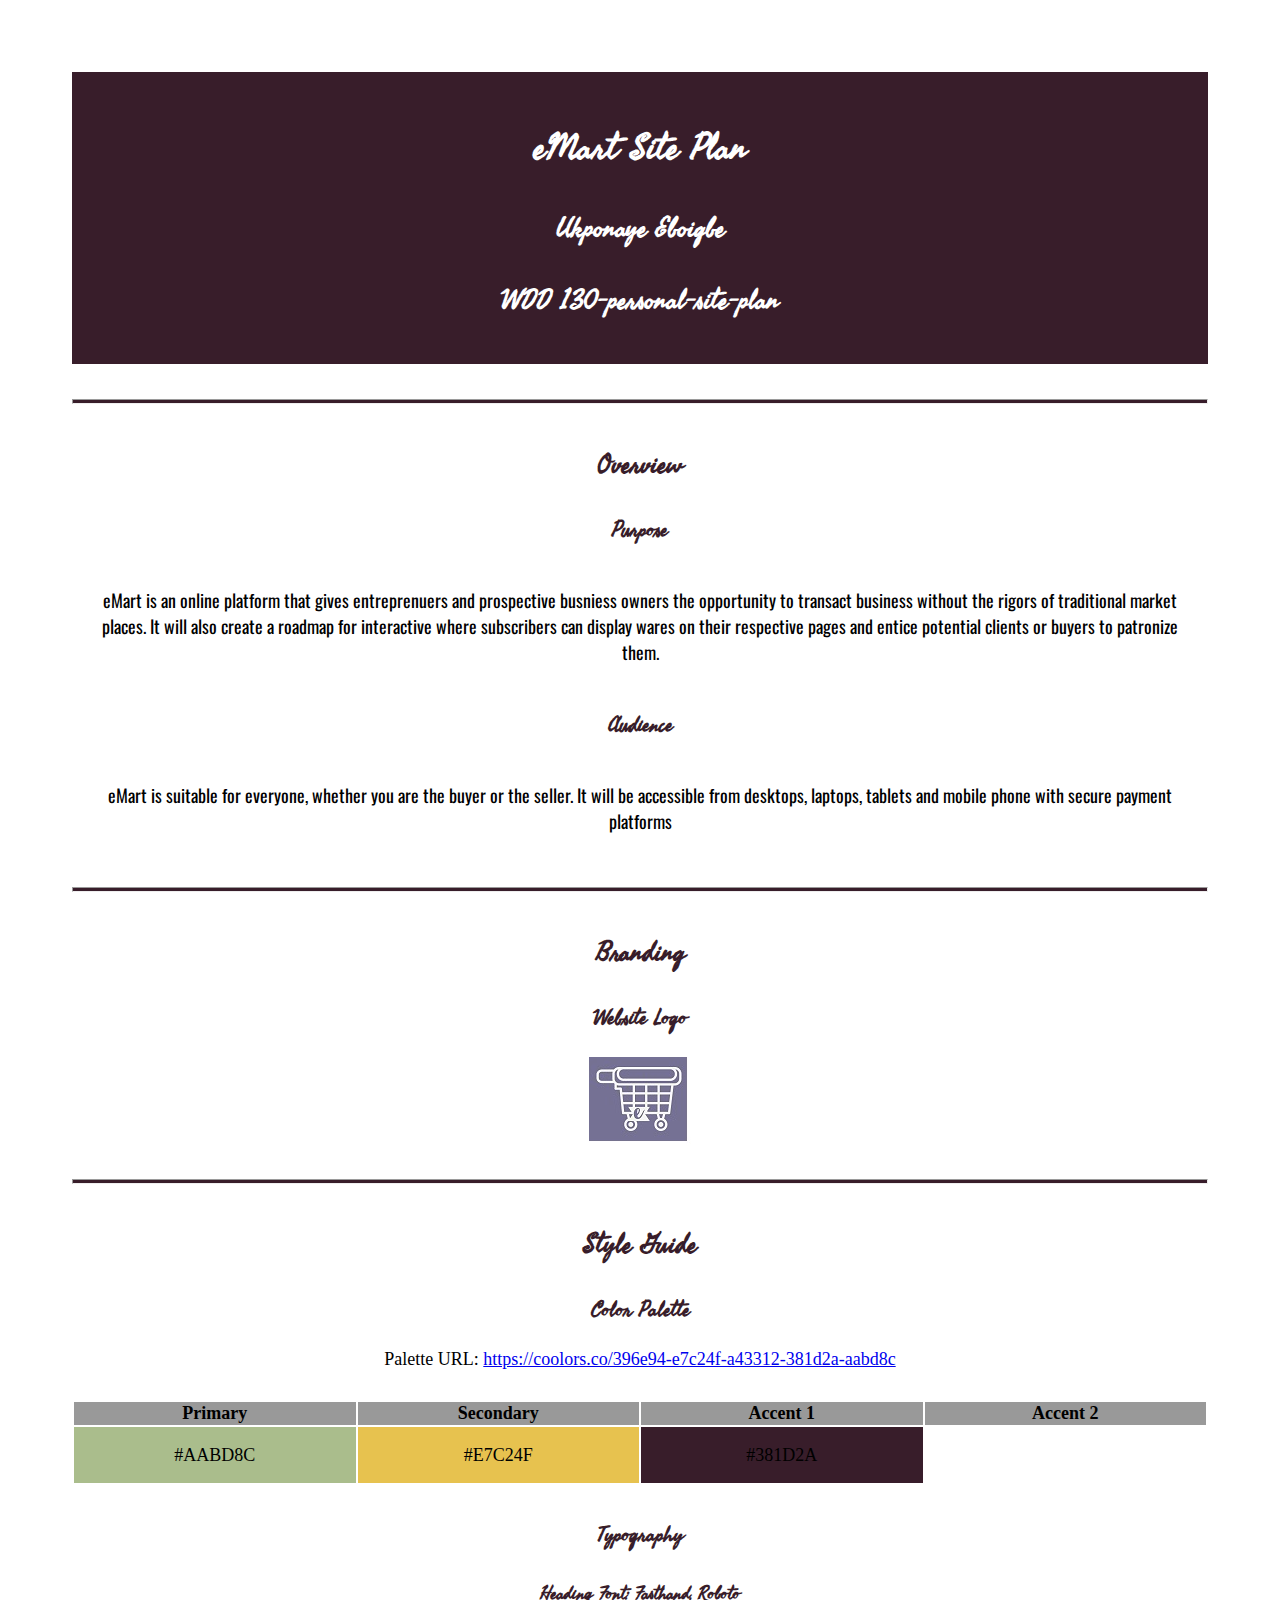
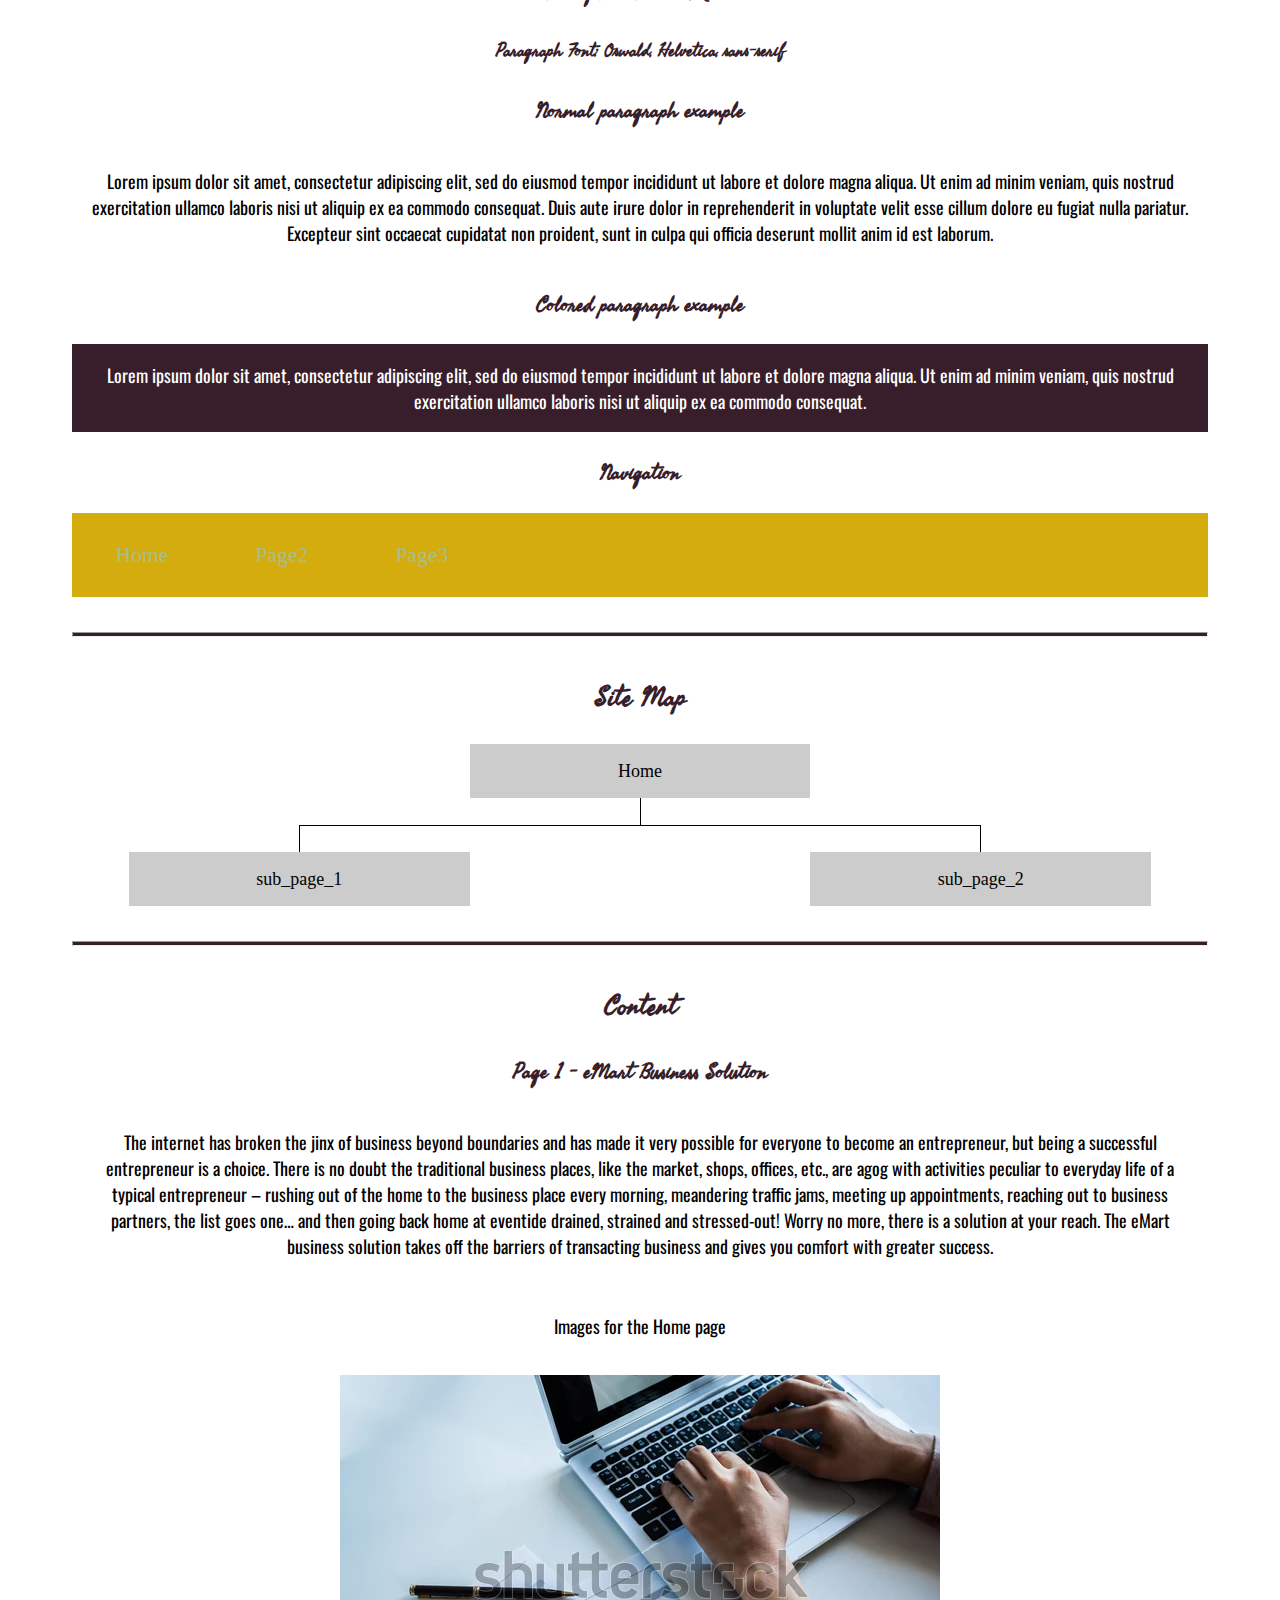
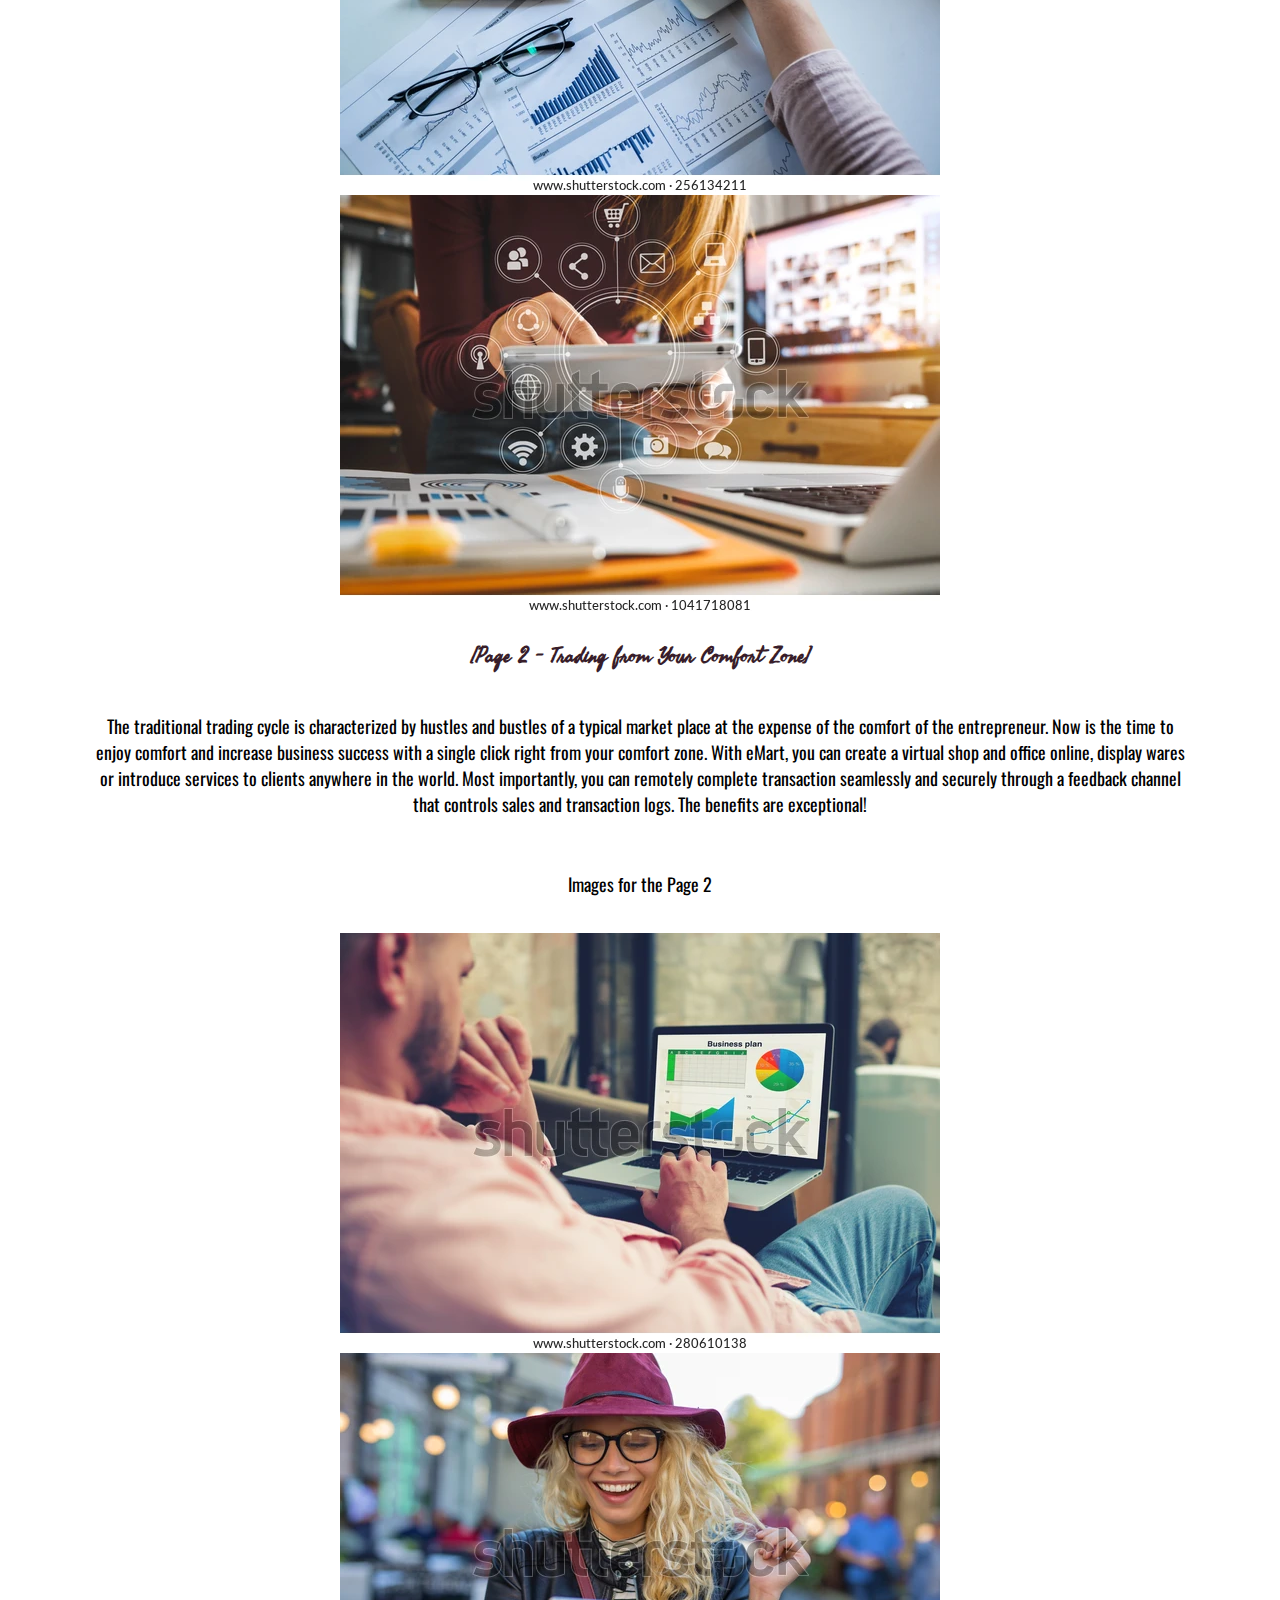
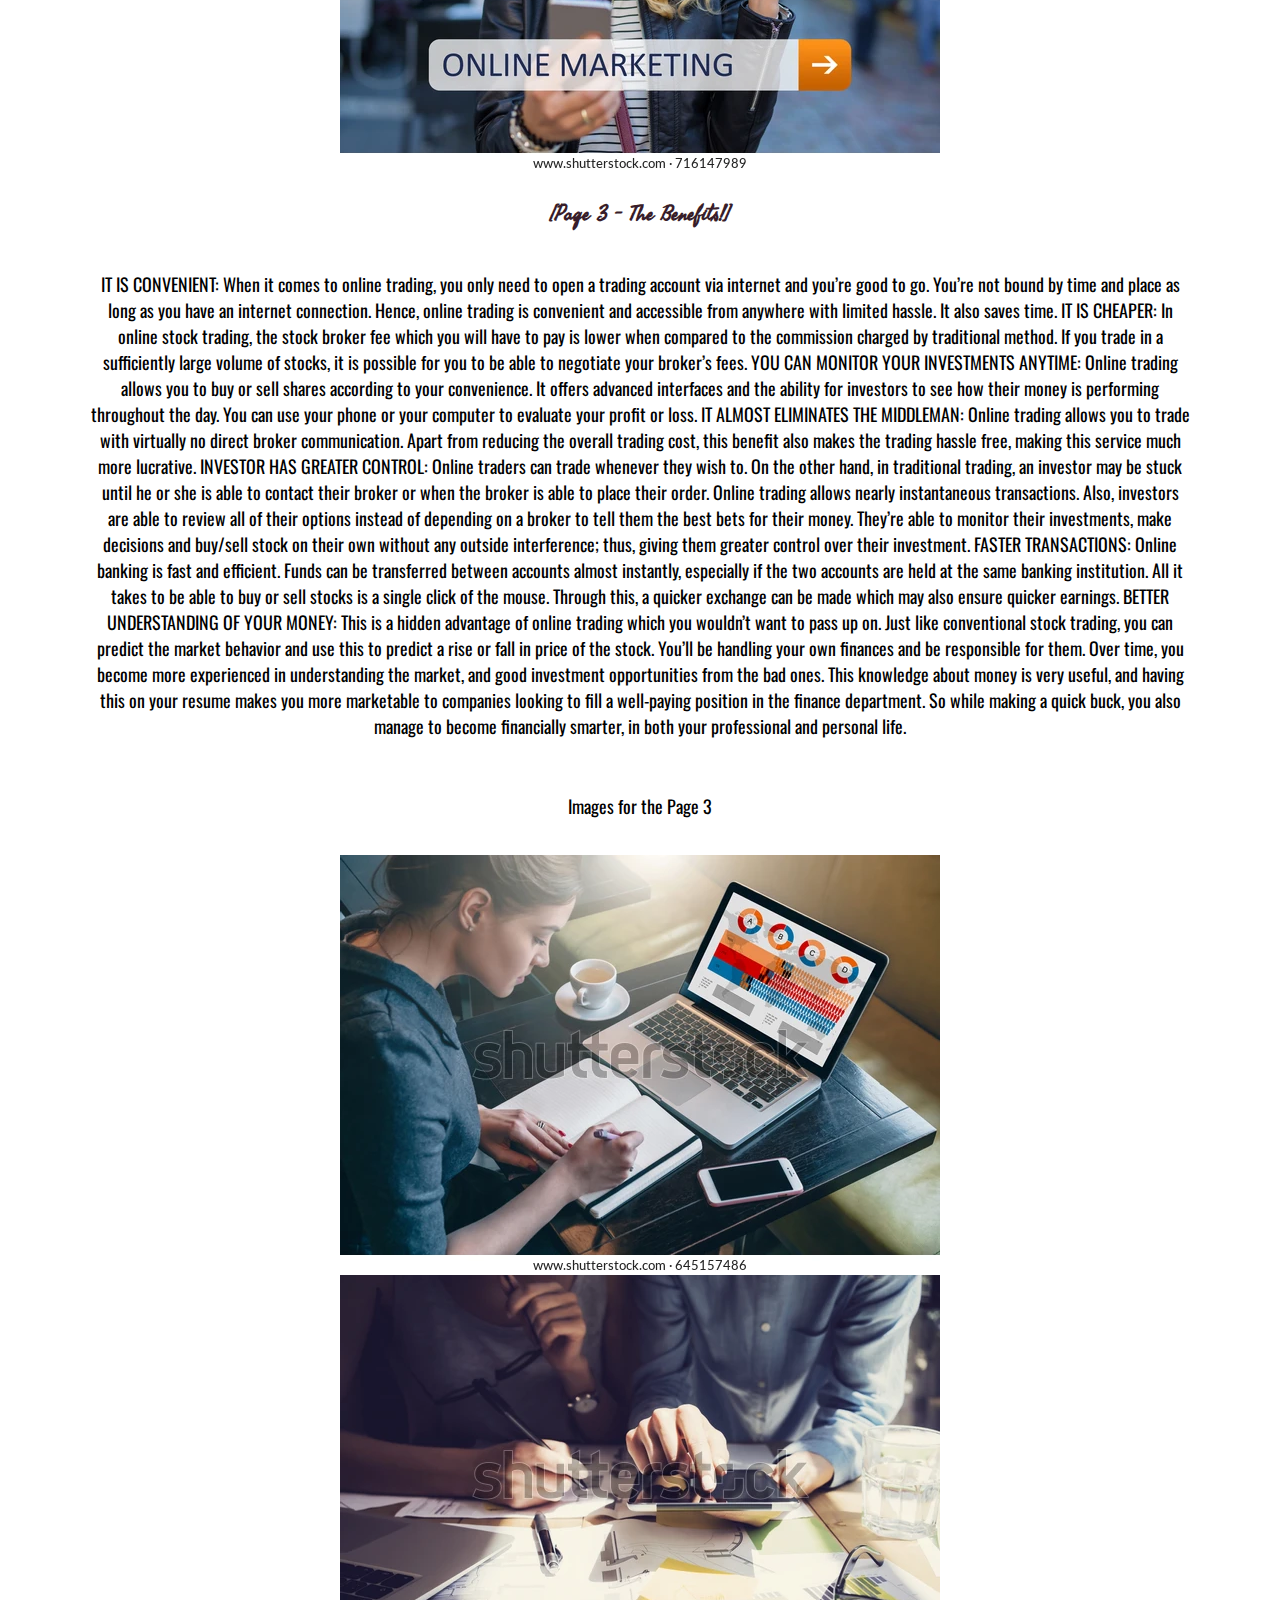
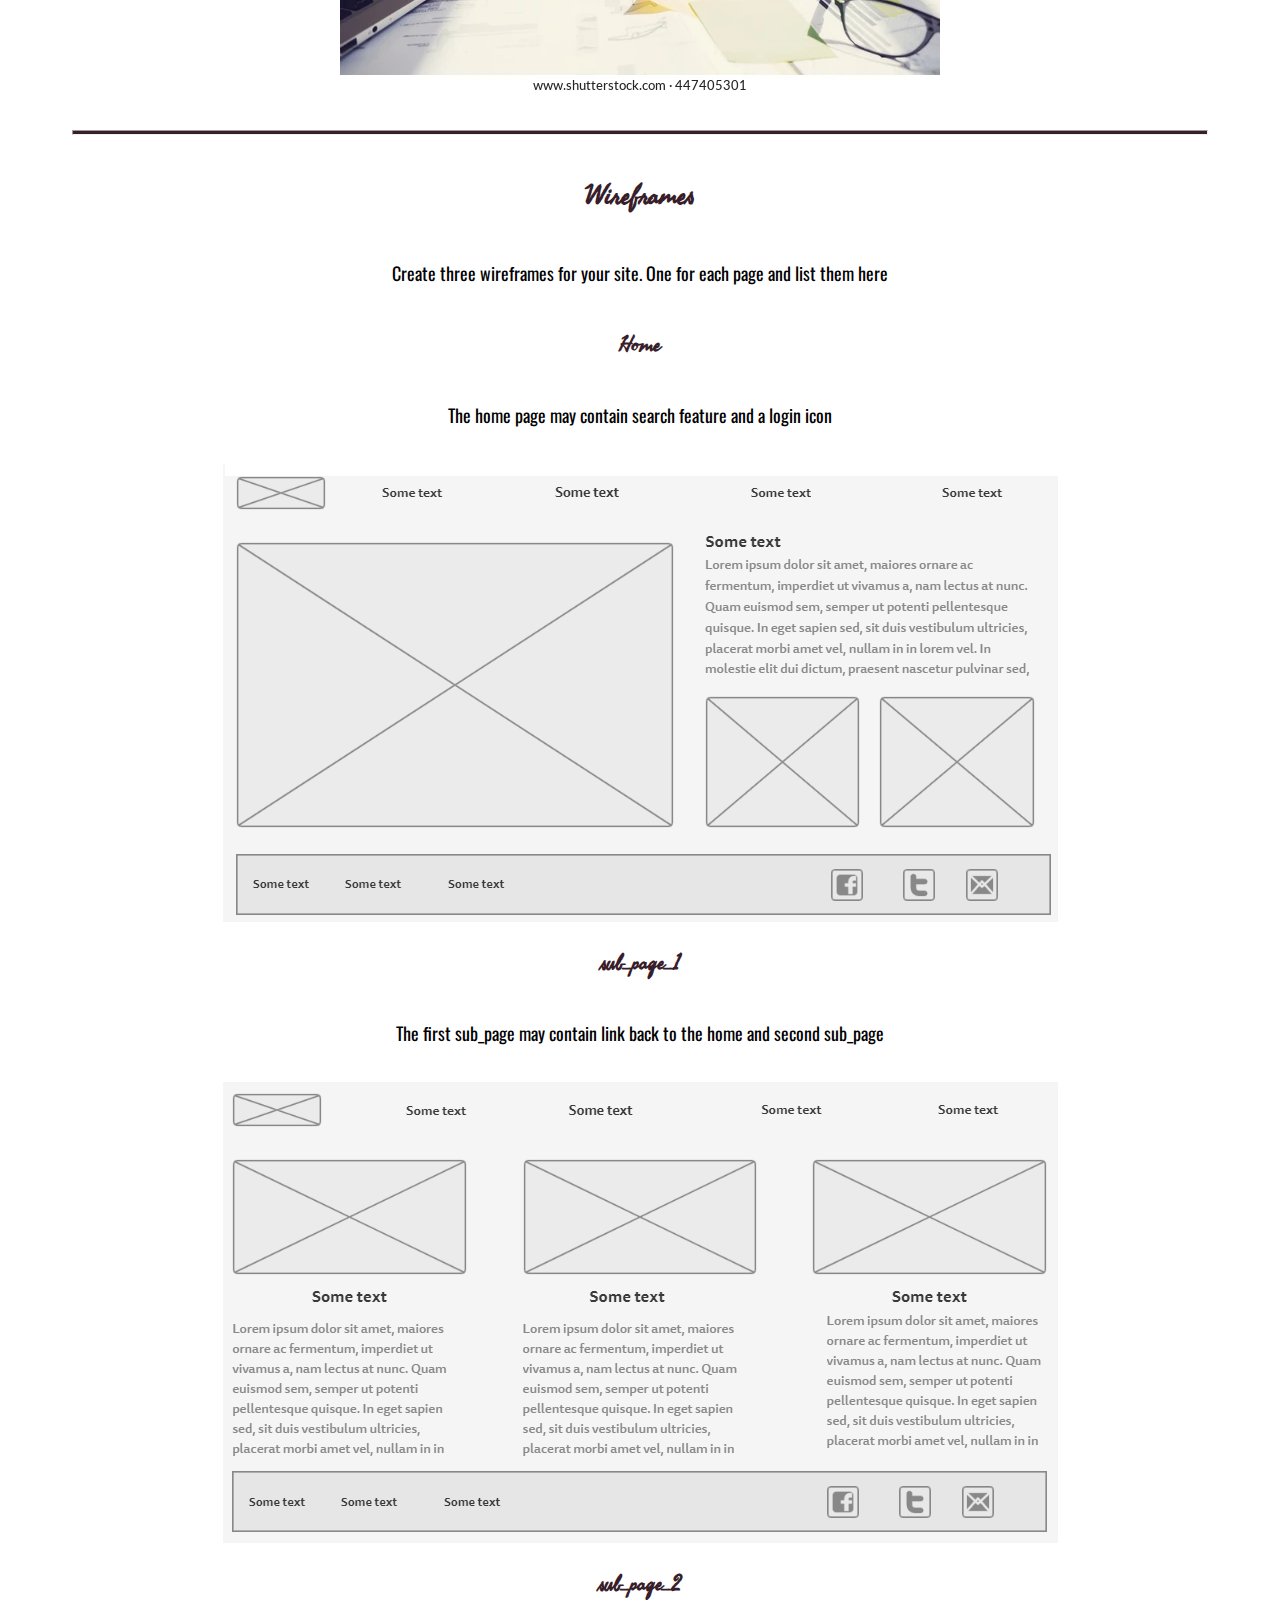
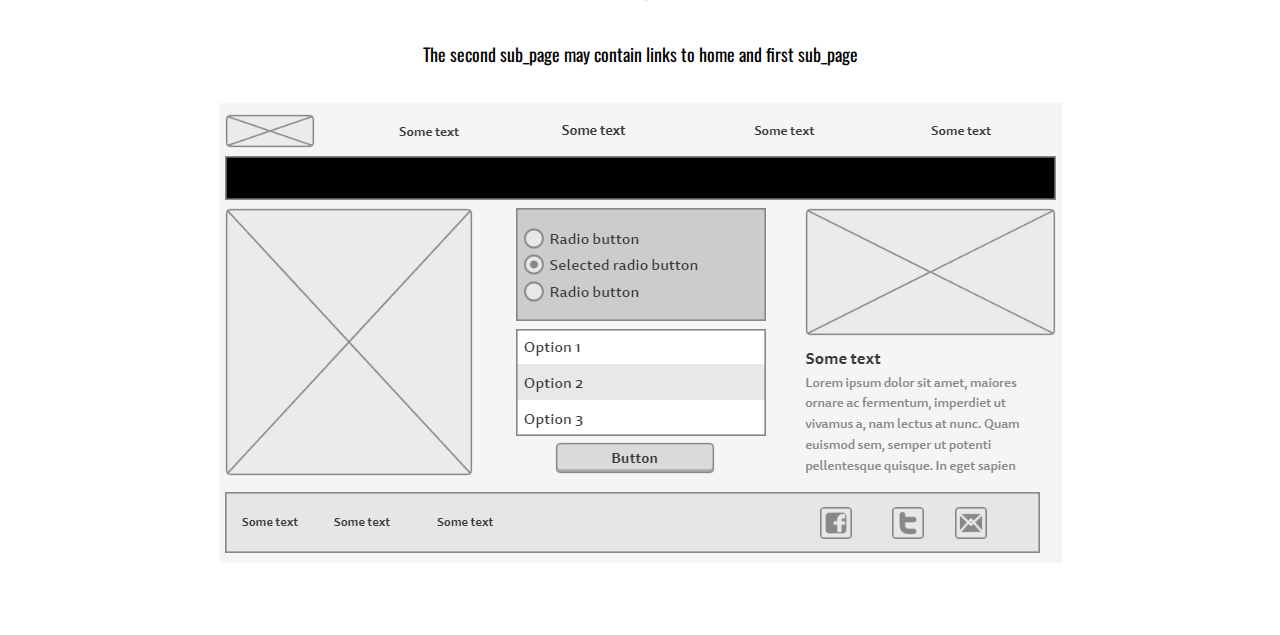
<file: espee/site-plan.html>
<!DOCTYPE html>
<html lang="en-us">
    
  <head>
    <meta charset="utf-8">
    <title>Site Plan</title>
    <link type="text/css" rel="stylesheet" href="style/site-plan.css">
  </head>

  <body>
    <header>
      <h1>eMart Site Plan</h1>
      <h2>Ukponaye Eboigbe</h2>
      <h2>WDD 130-personal-site-plan</h2>
      <!-- In the header above, add the name or your site, your name and class number. For example if you are in section 3 you would put WDD 130.03 -->
    </header>
    <main>

      <!-- ------------------------Steps 2-3------------------------------ -->
      <hr>
      <h2>Overview</h2>
      <h3>Purpose</h3>
      <p>eMart is an online platform that gives entreprenuers and prospective busniess owners the opportunity to transact business without the rigors of traditional market places. It will also create a roadmap for interactive where subscribers can display wares on their respective pages and entice potential clients or buyers to patronize them.</p>  <!-- change this -->


      <h3>Audience</h3>
      <p>eMart is suitable for everyone, whether you are the buyer or the seller. It will be accessible  from desktops, laptops, tablets and mobile phone with secure payment platforms</p>  <!-- change this -->

      <hr>
      <h2>Branding</h2>
      <h3>Website Logo</h3>
      <!-- Replace this with some sort of logo for your site.  A logo can be as simple as the name of your site in a nice font :) -->
      <img src="images/emart-logo.jpg" alt="Logo image">
      <hr>
      <h2>
        Style Guide
      </h2>

      <!-- ------------------------Steps 4-8------------------------------ -->

      <h3>
        Color Palette
      </h3>
      <!--  The colors you choose for a website are one of the most important decisions you will make. Follow the instructions on the activity in iLearn then return and replace the color codes below with the hex color codes (the 6 digit numbers that show at the bottom of each color) for the colors you have chosen below.  You should have at least 2 colors but do not have to fill in all 4 if you do not need them.  -->

      <!-- Copy and paste the URL to your finished palette below Make sure to paste it into both spots -->
      Palette URL: <a href="https://coolors.co/396e94-e7c24f-a43312-381d2a-aabd8c" target="_blank">https://coolors.co/396e94-e7c24f-a43312-381d2a-aabd8c</a>


      <table class="colors">
        <tr><th>Primary</th><th>Secondary</th><th>Accent 1</th><th>Accent 2</th></tr>
        <!-- Replace the numbers in the boxes below with your hex color codes. Then switch to the site-plan.css file and change your colors there as well. -->
        <tr><td class="primary">#AABD8C</td><td class="secondary">#E7C24F</td><td class="accent1">#381D2A</td><td class="accent2"></td></tr>
      </table>

      <!-- ------------------------Step 9------------------------------ -->

      <h3>
        Typography
      </h3>
      <!-- Choose a font for your paragraphs (body copy) and headlines. What font(s) have you chosen? Why did you choose what you did?  Make sure to review the list of web safe fonts at W3Schools.org as a starting point.  Think also about which of your colors above you might use for background and font colors. -->

      <h4>
        Heading Font: Fasthand, Roboto  <!-- change this -->
      </h4>
      <h4>
        Paragraph Font: Oswald, Helvetica, sans-serif  <!-- change this -->
      </h4>
      <h3>
        Normal paragraph example
      </h3>
      <p>
        Lorem ipsum dolor sit amet, consectetur adipiscing elit, sed do eiusmod tempor incididunt ut labore et dolore magna aliqua. Ut enim ad minim veniam, quis nostrud exercitation ullamco laboris nisi ut aliquip ex ea commodo consequat. Duis aute irure dolor in reprehenderit in voluptate velit esse cillum dolore eu fugiat nulla pariatur. Excepteur sint occaecat cupidatat non proident, sunt in culpa qui officia deserunt mollit anim id est laborum.
      </p>
      <h3>
        Colored paragraph example
      </h3>
      <p class="colored">
        Lorem ipsum dolor sit amet, consectetur adipiscing elit, sed do eiusmod tempor incididunt ut labore et dolore magna aliqua. Ut enim ad minim veniam, quis nostrud exercitation ullamco laboris nisi ut aliquip ex ea commodo consequat. 
      </p>

      <!-- ------------------------Step 10------------------------------ -->

      <h3>
        Navigation
      </h3>
      <!-- Think about how you want your navigation bar to look. In the site-plan.css file change the colors to your colors to get the look you desire. --> 
      <nav>
        <a href="#">Home</a>
        <a href="#">Page2</a>
        <a href="#">Page3</a>
      </nav>
      <hr>
      <h2>
        Site Map
      </h2>
      <div class="sitemap">
        <div class="sm-home">
          Home
        </div>
        <div class="sm-page2">
          sub_page_1
        </div>
        <div class="sm-page3">
          sub_page_2
        </div>

        <div class="top">
          &nbsp;
        </div>
        <div class="left">
          &nbsp;
        </div>
        <div class="right">
          &nbsp;
        </div>

      </div>

      <!-- --------Content Section -------------- -->
      <hr>
      <h2>
        Content
      </h2>
      <h3>Page 1 - eMart Business Solution</h3>
      <p>
        The internet has broken the jinx of business beyond boundaries and has made it very possible for everyone to become an entrepreneur, but being a successful entrepreneur is a choice. There is no doubt the traditional business places, like the market, shops, offices, etc., are agog with activities peculiar to everyday life of a typical entrepreneur – rushing out of the home to the business place every morning, meandering traffic jams, meeting up appointments, reaching out to business partners, the list goes one… and then going back home at eventide drained, strained and stressed-out! Worry no more, there is a solution at your reach. The eMart business solution takes off the barriers of transacting business and gives you comfort with greater success.
      </p>
      <p>Images for the Home page</p>
        <img src="images/emart_img1.webp" alt="image for homepage">
        <img src="images/emart_img6.webp" alt="image for homepage">

      </ul>
      <h3>[Page 2 - Trading from Your Comfort Zone]</h3>
      <p>
        The traditional trading cycle is characterized by hustles and bustles of a typical market place at the expense of the comfort of the entrepreneur. Now is the time to enjoy comfort and increase business success with a single click right from your comfort zone. With eMart, you can create a virtual shop and  office online, display wares or introduce services to clients anywhere in the world. Most importantly, you can remotely complete transaction seamlessly and securely through a feedback channel that controls sales and transaction logs. The benefits are exceptional! 
      </p>
      <p>Images for the Page 2</p>
        <img src="images/emart_img3.webp" alt="image for page">
        <img src="images/emart_img4.webp" alt="image for page">

      </ul>
      <h3>[Page 3 - The Benefits!]</h3>
      <p>
        IT IS CONVENIENT: When it comes to online trading, you only need to open a trading account via internet and you’re good to go. You’re not bound by time and place as long as you have an internet connection. Hence, online trading is convenient and accessible from anywhere with limited hassle. It also saves time.
IT IS CHEAPER: In online stock trading, the stock broker fee which you will have to pay is lower when compared to the commission charged by traditional method. If you trade in a sufficiently large volume of stocks, it is possible for you to be able to negotiate your broker’s fees.
YOU CAN MONITOR YOUR INVESTMENTS ANYTIME: Online trading allows you to buy or sell shares according to your convenience. It offers advanced interfaces and the ability for investors to see how their money is performing throughout the day. You can use your phone or your computer to evaluate your profit or loss.
IT ALMOST ELIMINATES THE MIDDLEMAN: Online trading allows you to trade with virtually no direct broker communication. Apart from reducing the overall trading cost, this benefit also makes the trading hassle free, making this service much more lucrative.
INVESTOR HAS GREATER CONTROL: Online traders can trade whenever they wish to. On the other hand, in traditional trading, an investor may be stuck until he or she is able to contact their broker or when the broker is able to place their order. Online trading allows nearly instantaneous transactions. Also, investors are able to review all of their options instead of depending on a broker to tell them the best bets for their money. They’re able to monitor their investments, make decisions and buy/sell stock on their own without any outside interference; thus, giving them greater control over their investment.
FASTER TRANSACTIONS: Online banking is fast and efficient. Funds can be transferred between accounts almost instantly, especially if the two accounts are held at the same banking institution. All it takes to be able to buy or sell stocks is a single click of the mouse. Through this, a quicker exchange can be made which may also ensure quicker earnings.
BETTER UNDERSTANDING OF YOUR MONEY: This is a hidden advantage of online trading which you wouldn’t want to pass up on. Just like conventional stock trading, you can predict the market behavior and use this to predict a rise or fall in price of the stock. You’ll be handling your own finances and be responsible for them. Over time, you become more experienced in understanding the market, and good investment opportunities from the bad ones. This knowledge about money is very useful, and having this on your resume makes you more marketable to companies looking to fill a well-paying position in the finance department. So while making a quick buck, you also manage to become financially smarter, in both your professional and personal life.

      </p>
      <p>Images for the Page 3</p>
        <img src="images/emart_img2.webp" alt="image for page3">
        <img src="images/emart_img5.webp" alt="image for page3">

      </ul>
      <hr>
      <h2>
        Wireframes
      </h2>
      <p>
        Create three wireframes for your site. One for each page and list them here</p>

      <h3>Home</h3>
      <p>         
        The home page may contain search feature and a login icon
      </p>
      <img src="images/home-page.png" alt="home page wireframe">
      
      <h3>sub_page_1</h3>
      <p>         
        The first sub_page may contain link back to the home and second sub_page
      </p>
      <img src="images/sub-page-1.png" alt="page 2 wireframe">

      <h3>sub_page_2</h3>
      <p>         
        The second sub_page may contain links to home and first sub_page
      </p>
      <img src="images/sub-page-2.png" alt="page 3 wireframe">
    </main>
  </body>

</html>
</file>
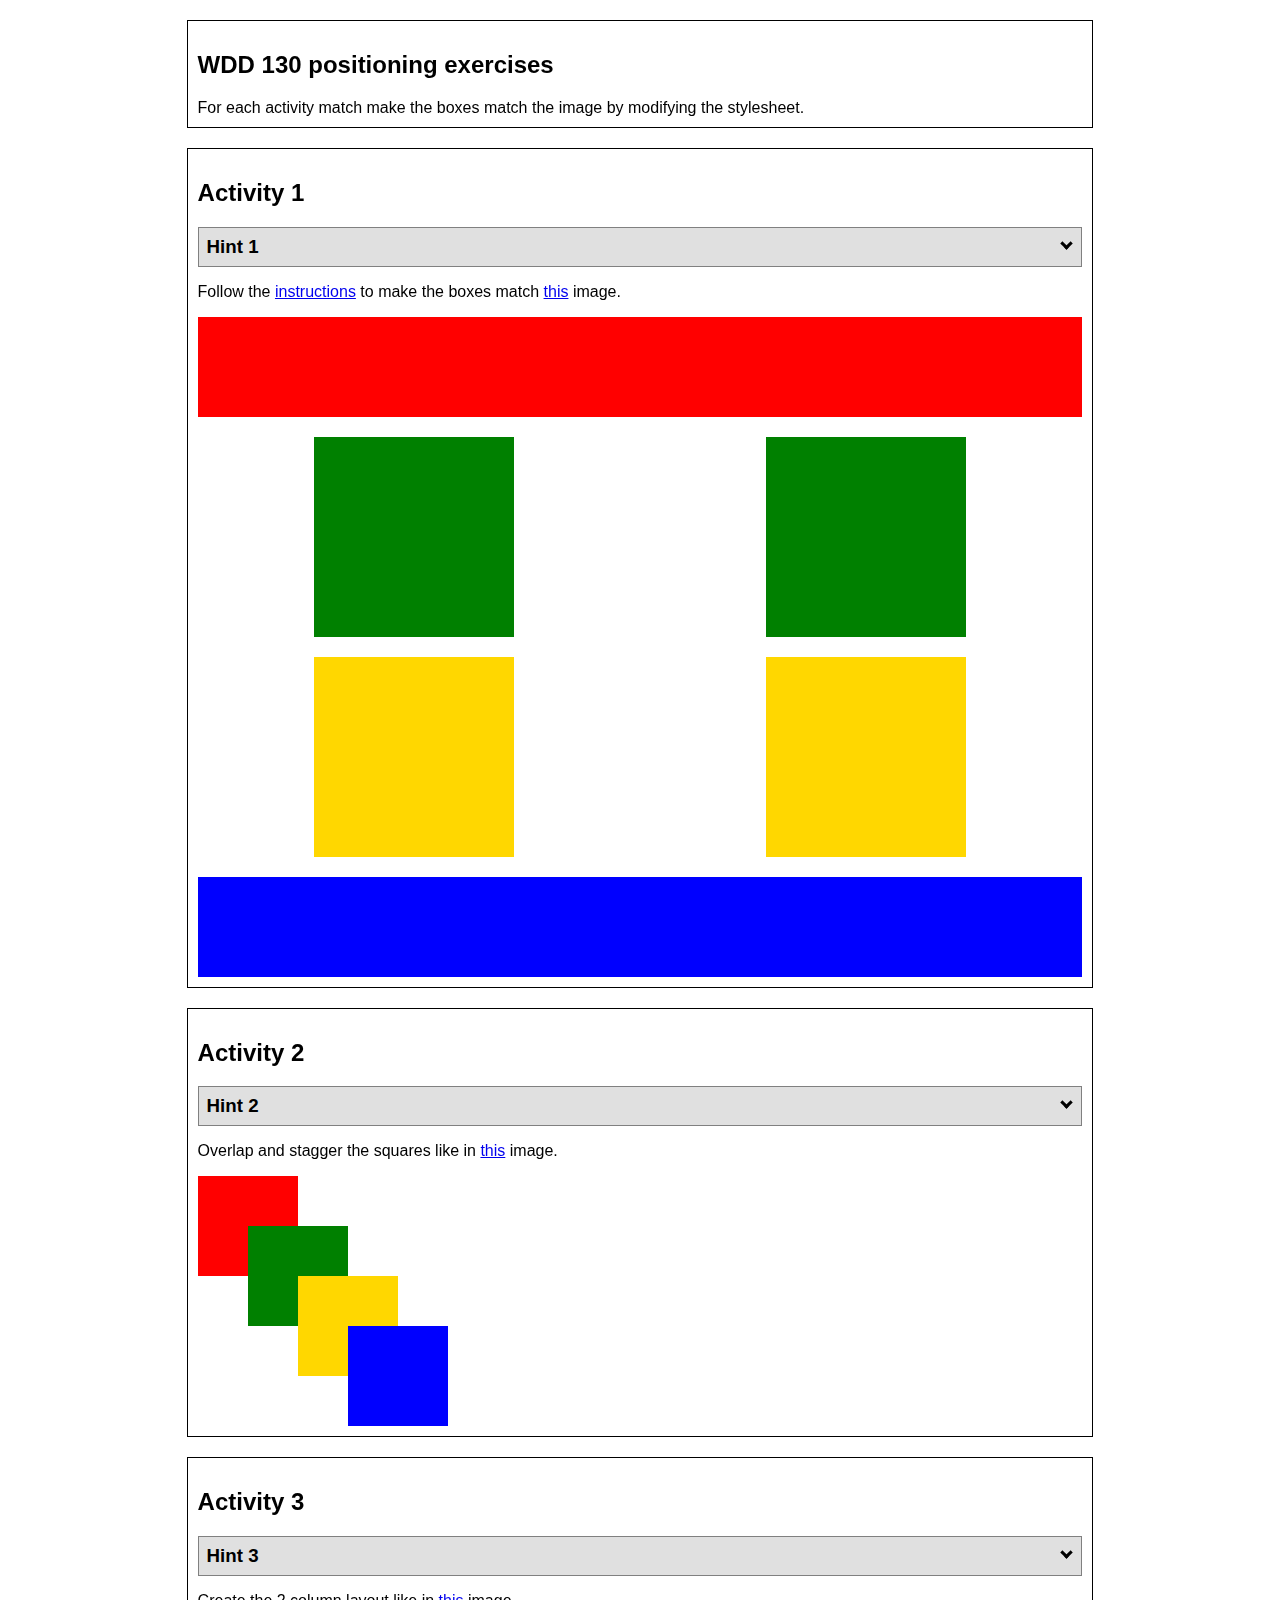
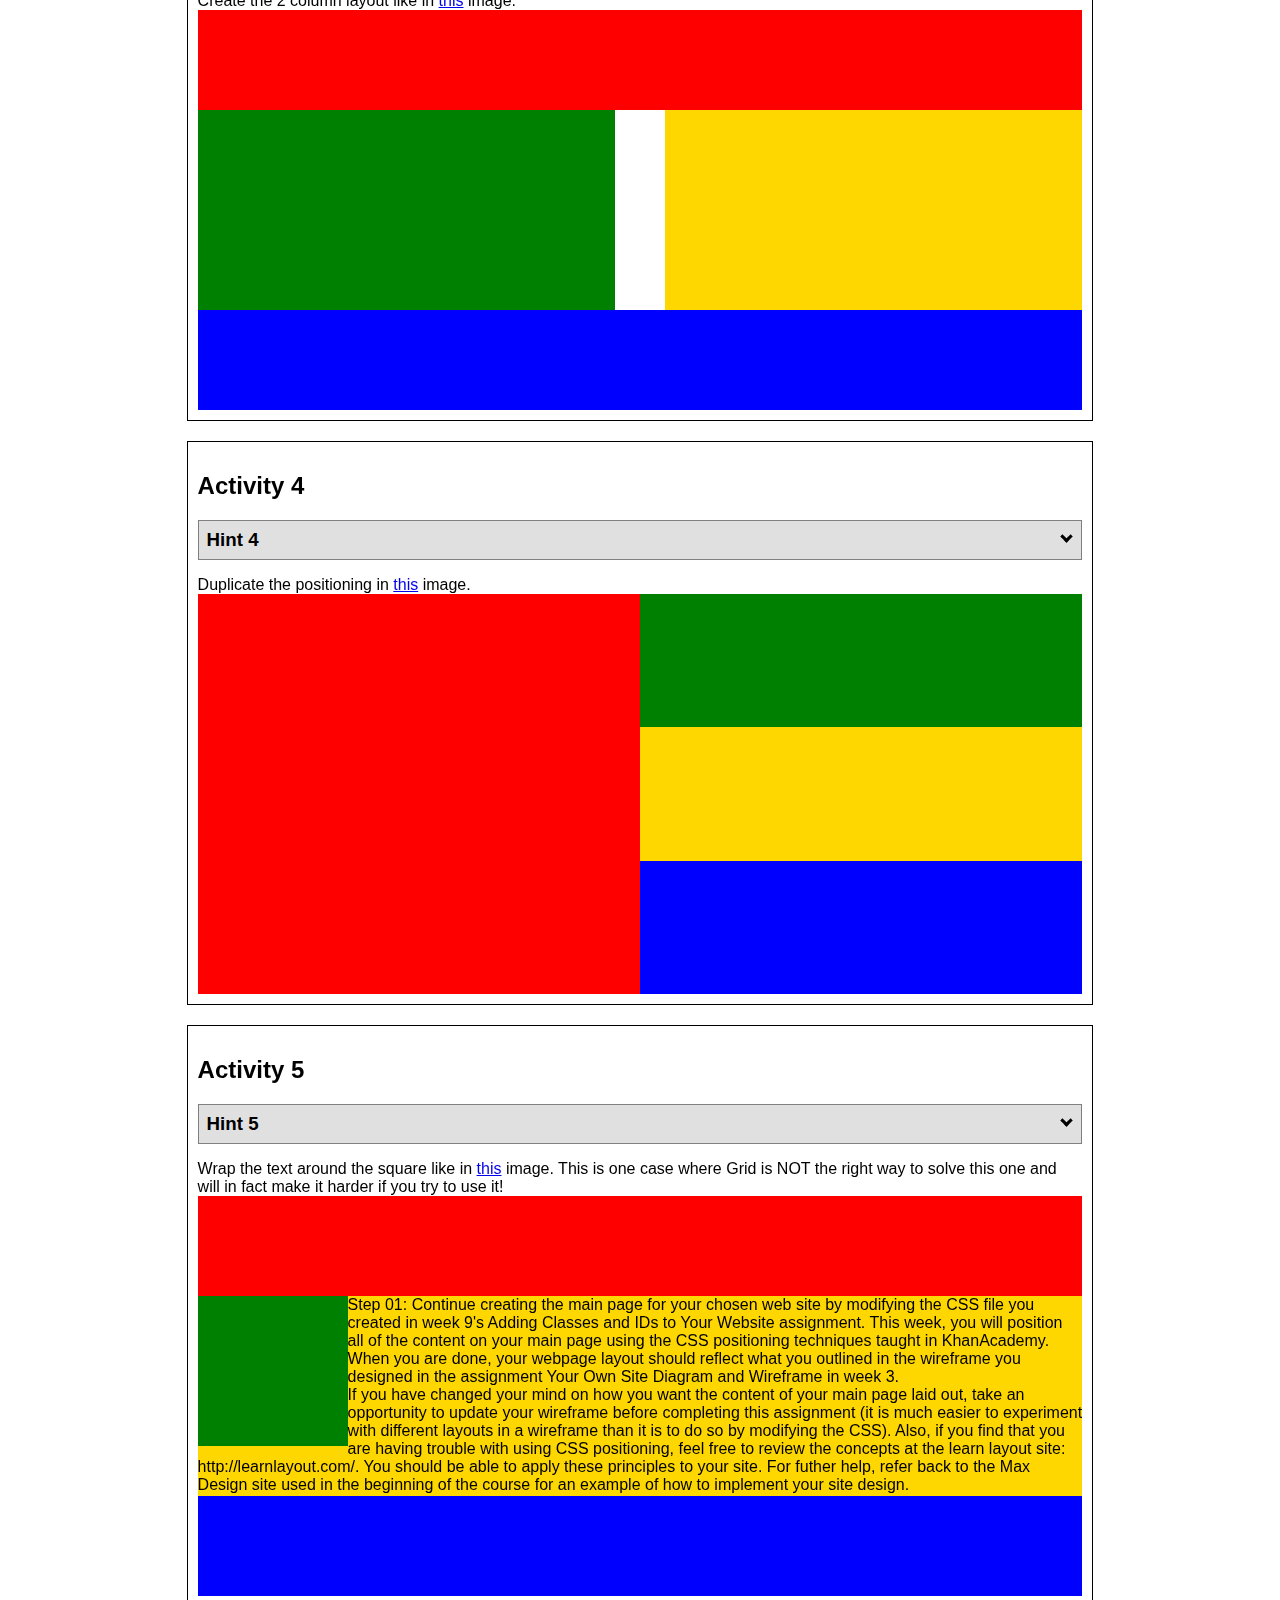
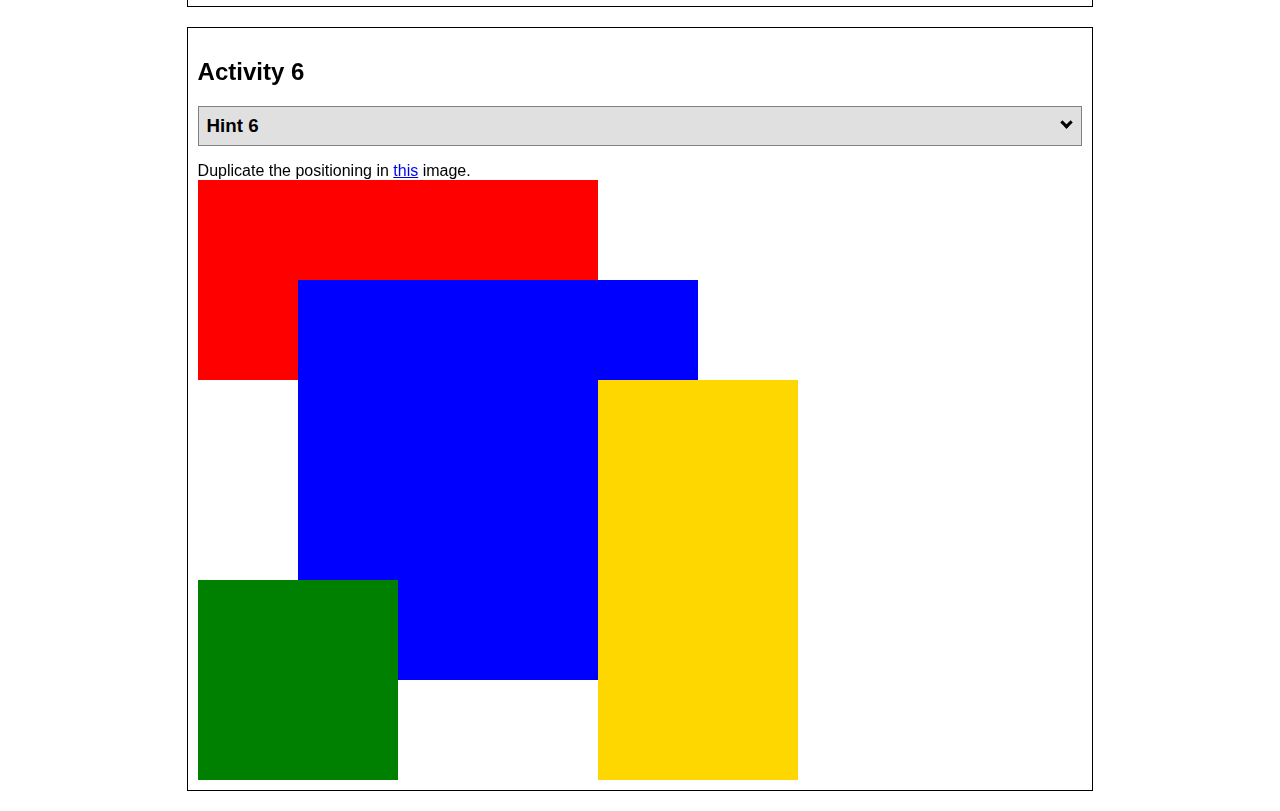
<file: positioning/positioning.html>
<!DOCTYPE html>
<html lang="en">
  <head>
    <!-- HTML - Name: positioning.html -->
    <title>Positioning Activity</title>
    <link rel="stylesheet" type="text/css" href="positionstyles.css" />
  </head>
  <body>
    <div class="activity">
      <h2>WDD 130 positioning exercises</h2>
      For each activity match make the boxes match the image by modifying the stylesheet.</div>
    <div class="activity">
      <h2>Activity 1</h2>
      <section class="hint"><input type="checkbox" ><i></i> <h3>Hint 1</h3><div><p>Check out the <a href="https://byui-wdd.github.io/wdd130/activities/w06-css-positioning.html" target="_blank">activity instructions</a> in Ilearn!</p></div></section>
      <p>Follow the <a href="https://byui-wdd.github.io/wdd130/activities/w06-css-positioning.html" target="_blank">instructions</a> to make the boxes match  <a href="https://byui-wdd.github.io/wdd130/images/example1.png" target="_blank">this</a> image.</p>
      <div class="content1" >
        <div class="red1" ></div>
        <div class="green1" ></div>
        <div class="green1" ></div>
        <div class="yellow1"></div>
        <div class="yellow1"></div>
        <div class="blue1"></div>
      </div>
    </div>
    <div class="activity">
      <h2>Activity 2</h2>
      <section class="hint"><input type="checkbox" > <h3>Hint 2</h3><i></i><div><p>Remember that the best way to shift elements around slightly on the page is with Margins.  You could also use Grid.  Either would work for this. If you choose margin, you can use a <em>negative</em> margin. (ie margin-top: -20px;)</p><h4>Properties used:</h4><ul><li>margin-top, margin-left</li><li>...or...</li><li>grid-template-columns: 50px 50px 50px 50px 50px </li></ul></div></section>
      <p>Overlap and stagger the squares like in <a href="https://byui-wdd.github.io/wdd130/images/example2.png" target="_blank">this</a> image.</p>
      <div class="content2" >
        <div class="red2" ></div>
        <div class="green2" ></div>
        <div class="yellow2"></div>
        <div class="blue2"></div>
      </div>
    </div>
    <div class="activity">
      <h2>Activity 3</h2>
      <section class="hint"><input type="checkbox" > <h3>Hint 3</h3><i></i><div><p>This one is going to be best solved with CSS Grid. Remember to make the boxes the right width first...then start moving them around. </p><h4>Properties used:</h4><ul><li>display:grid;</li><li>grid-template-columns:</li><li>grid-column-gap:</li>
        <li>grid-column:</li>  </ul></div></section>
      Create the 2 column layout like in <a href="https://byui-wdd.github.io/wdd130/images/example3.png" target="_blank">this</a>  image.
      <div class="content3" >
        <div class="red3" ></div>
        <div class="green3" ></div>
        <div class="yellow3"></div>
        <div class="blue3"></div>
      </div>
    </div>
    <div class="activity">
      <h2>Activity 4</h2>
      <section class="hint"><input type="checkbox" > <h3>Hint 4</h3><i></i><div><p>For the others we have been primarily concerned with width. For this one you will need to adjust height as well. </p><h4>Properties used:</h4><ul><li>display:grid;</li><li>grid-template-columns:</li><li>grid-row:</li></ul></div></section>
      Duplicate the positioning in <a href="https://byui-wdd.github.io/wdd130/images/example4.png" target="_blank">this</a> image. 
      <div class="content4" >
        <div class="red4" ></div>
        <div class="green4" ></div>
        <div class="yellow4"></div>
        <div class="blue4"></div>
      </div>
    </div>

    <div class="activity">
      <h2>Activity 5</h2>
      <section class="hint"><input type="checkbox" > <h3>Hint 5</h3><i></i><div><p>Grid is <strong>not</strong> the right way to do this.  In fact there is only one way to really do that...and that is with float. Remember that we float the thing we want the text to wrap around.  Also remember to start by making all the shapes the right size and shape.</p><h4>Properties used:</h4><ul><li>float: left;</li></ul></div></section>
      Wrap the text around the square like in <a href="https://byui-wdd.github.io/wdd130/images/example5.png" target="_blank">this</a> image. This is one case where Grid is NOT the right way to solve this one and will in fact make it harder if you try to use it!
      <div class="content5" >
        <div class="red5" ></div>
        <div class="green5" ></div>
        <div class="yellow5">Step 01: Continue creating the main page for your chosen web site by modifying the CSS file you created in week 9's Adding Classes and IDs to Your Website assignment. This week, you will position all of the content on your main page using the CSS positioning techniques taught in KhanAcademy. When you are done, your webpage layout should reflect what you outlined in the wireframe you designed in the assignment Your Own Site Diagram and Wireframe in week 3. <br />
          If you have changed your mind on how you want the content of your main page laid out, take an opportunity to update your wireframe before completing this assignment (it is much easier to experiment with different layouts in a wireframe than it is to do so by modifying the CSS). Also, if you find that you are having trouble with using CSS positioning, feel free to review the concepts at the learn layout site: http://learnlayout.com/. You should be able to apply these principles to your site. For futher help, refer back to the Max Design site used in the beginning of the course for an example of how to implement your site design.</div>
        <div class="blue5"></div>
      </div>
    </div>
    <div class="activity">
      <h2>Activity 6</h2>
      <section class="hint"><input type="checkbox" > <h3>Hint 6</h3><i></i><div><p>This one is all about visualizing the grid behind the layout. If you are having a hard time doing that first: all the sizes are even multiples of 100, and second here is another example with the lines drawn: <a href="https://byui-wdd.github.io/wdd130/images/example6-hint.png" target="_blank">example 6 with lines</a>. For this one you will find it easiest if you use px for the column width. You can also use <kbd>z-index</kbd> to control the element layering.    </p><h4>Properties used:</h4><ul><li>display:grid;</li><li>grid-template-columns:</li><li>grid-column:</li><li>grid-row:</li><li><a href="https://www.w3schools.com/cssref/pr_pos_z-index.asp" target="_blank">z-index:</a></li></ul></div></section>
      Duplicate the positioning in <a href="https://byui-wdd.github.io/wdd130/images/example6.png" target="_blank">this</a> image.
      <div class="content6" >
        <div class="red6" ></div>
        <div class="green6" ></div>
        <div class="yellow6"></div>
        <div class="blue6"></div>
      </div>
    </div>
  </body>
</html>
</file>
<file: espee/style/site-plan.css>
/* if you are using any Google fonts change the font names below to your fonts. 
Any spaces in your font name should be replaced with a +. 
Fonts are separated by a | */
@import url('https://fonts.googleapis.com/css2?family=Fasthand&family=Oswald&family=Roboto:ital,wght@1,300&display=swap');

:root {
  /* change the values below to your colors from your palette */
  --primary-color: #AABD8C   ;
  --secondary-color: #E7C24F ;
  --accent1-color: #381D2A;
  --accent2-color: white;

  /* change the values below to your chosen font(s) */
  --heading-font: Fasthand, Roboto;
  --paragraph-font: Oswald, Helvetica, sans-serif;

  /* these colors below should be chosen from among your palette colors above */
  --headline-color-on-white: #381D2A;  /* headlines on a white background */ 
  --headline-color-on-color: white; /* headlines on a colored background */ 
  --paragraph-color-on-white: #381D2A; /* paragraph text on a white background */ 
  --paragraph-color-on-color: white; /* paragraph text on a colored background */ 
  --paragraph-background-color: #381D2A  ;
  --nav-link-color: #AABD8C;
  --nav-background-color: #D4AC0D;
  --nav-hover-link-color: white;
  --nav-hover-background-color: #381D2A;
}


/*  Look around below...but DON'T CHANGE ANYTHING! */

body {
  max-width: 1200px;
  margin: 0 auto;
  padding: 4em;
  font-size: 18px;
  text-align: center;
}
img {
  display: block;
  margin: 0 auto;
}
h1, h2, h3, h4, h5, h6 {
  font-family: var(--heading-font);
  color: var(--headline-color-on-white);
}
h2 {
  text-align: center;
}
hr {
  height: 3px;
  margin: 35px 0;
  background: var(--accent1-color);
}
header {
  padding: 1em;
  text-align: center;
  color: var(--paragraph-color-on-color);
  background-color: var(--paragraph-background-color);
}
header > h1, header > h2 {
  color: var(--headline-color-on-color);
}

p {
  font-family: var(--paragraph-font);
  color: var(--paragraph-color);
  padding: 1em;
}
.colors {
  width: 100%;
  min-width: 350px;
  margin: 30px auto;
  text-align: center;
}
.colors th {
  background-color: #999;
}
.colors td{
  width: 25%;
  height: 3em;
}

.primary {
  background-color: var(--primary-color);
}
.secondary {
  background-color: var(--secondary-color);
}
.accent1 {
  background-color: var(--accent1-color);
}
.accent2{
  background-color: var(--accent2-color);
}

p.colored {
  background-color: var(--paragraph-background-color);
  color: var(--paragraph-color-on-color);
}

nav {
  background-color: var(--nav-background-color);
  line-height: 3em;
  text-align: center;
  font-size: 1.2em;
}
nav  {
  list-style-type: none;
  display: flex;

}
nav a {
  padding:1em;
  min-width: 120px;
  text-decoration: none;
  padding: 10px;

}
nav a:link, nav a:visited {
  color: var(--nav-link-color);
}
nav a:hover {
  color: var(--nav-hover-link-color);
  background-color: var(--nav-hover-background-color);
}

.sitemap {
  display: grid;
  justify-content: center;

  grid-template-columns: repeat(6, 15%);
  grid-template-rows: 3em 1.5em 1.5em 3em;
  grid-template-areas: ". . home home . ."
    ". . . top . ."
    ". left left right right ."
    "page2 page2 . . page3 page3";
}
.sitemap > div {

  text-align: center;

}
.sm-home {
  grid-area: home;
  background-color: #ccc;
  line-height: 3em;
}
.sm-page2 {
  grid-area: page2;
  background-color: #ccc;
  line-height: 3em;
}
.sm-page3 {
  grid-area: page3;
  background-color: #ccc;
  line-height: 3em;
}

.top {
  grid-area: top;
  border-left: 1px solid;
}

.left {
  grid-area: left;
  border-top: 1px solid;
  border-left: 1px solid;
}

.right {
  grid-area: right;
  border-top: 1px solid;
  border-right: 1px solid;
}
</file>
<file: positioning/positionstyles.css>
/* CSS - Name: "positionstyles.css" */
/* Activity 1 styles */
.content1 {
  /* This is the parent of the activity 1 boxes. */
  display: grid;
  grid-template-columns: 1fr 1fr;
  justify-items: center;
  grid-gap: 20px;
}
.red1 { 
  width: 100%; 
  height: 100px; 
  background-color: red; 
  grid-column: 1/3;

} 
.green1 {
  width: 200px; 
  height: 200px; 
  background-color: green; 

} 
.yellow1 {
  width: 200px; 
  height: 200px; 
  background-color: gold; 
} 
.blue1 {
  width: 100%; 
  height: 100px; 
  background-color: blue; 
  grid-column: 1/3;
} 
/* Activity 2 styles */ 
.content2 {
  /* This is the parent of the activity 2 boxes. */
  display: grid;
  justify-items: left;
  grid-gap: -10px;
}
.red2 {
  width: 100px; 
  height: 100px; 
  background-color: red;
  margin-left: 0px; 
} 
.green2 { 
  width: 100px; 
  height: 100px; 
  background-color: green; 
  margin-left: 50px;
  margin-top: -50px;
} 
.yellow2 {
  width: 100px; 
  height: 100px; 
  background-color: gold;
  margin-left: 100px;
  margin-top: -50px;
} 
.blue2 {
  width: 100px; 
  height: 100px; 
  background-color: blue;
  margin-left: 150px;
  margin-top: -50px; 
} 
/* Activity 3 styles */ 
.content3 {
/* This is the parent of the activity 3 boxes. */
display: grid;
grid-template-columns: 1fr 1fr;
justify-items: centre;
grid-gap: 0px;
column-gap: 50px;
}
.red3 {
  width: 100%; 
  height: 100px; 
  background-color: red;
  grid-column: 1/3; 
} 
.green3 {
  width: 100%; 
  height: 200px; 
  background-color: green;
} 
.yellow3 {
  width: 100%; 
  height: 200px; 
  background-color: gold; 
} 
.blue3 {
  width: 100%;
  height: 100px; 
  background-color: blue;
  grid-column: 1/3 
} 
/* Activity 4 styles */ 
.content4 {
  /* This is the parent of the activity 4 boxes. */
  height: 400px;
  display: grid;
  grid-template-columns: 1fr 1fr;
  grid-template-rows: 1fr 1fr 1fr;
  justify-items: centre;
  row-gap:0px;
}
.red4 {
  width: 100%; 
  height: 400px; 
  background-color: red;
  grid-row: 1/4; 
} 
.green4 {
  width: 100%; 
  height: 100%; 
  background-color: green; 
} 
.yellow4 {
  width: 100%; 
  height: 100%; 
  background-color: gold; 
} 
.blue4 {
  width: 100%; 
  height: 100%; 
  background-color: blue; 
} 
/* Activity 5 styles */ 
.content5 {
  /* This is the parent of the activity 5 boxes. */
  height: 400px;
 
}
.red5 { 
  width: 100%; 
  height: 100px; 
  background-color: red; 
} 
.green5 { 
  width: 150px; 
  height: 150px; 
  background-color: green; 
  float: left;

} 
.yellow5 {
  width: 100%; 
  height: 200px; 
  background-color: gold; 

} 
.blue5 {
  width: 100%; 
  height: 100px; 
  background-color: blue; 
} 
/* Activity 6 styles */ 
.content6 {
  /* This is the parent of the activity 6 boxes. */
  display:grid;
  grid-template-columns: 6fr;
  justify-items: centre;
  row-gap:0px;
  column-gap: 0px;
}
.red6 {
  width: 400px; 
  height: 200px; 
  background-color: red;
  grid-column: 1/5;
  grid-row:1/3;
  z-index: -1;
} 
.green6 {
  width: 200px; 
  height: 200px; 
  background-color: green;
  grid-column: 1/3;
  grid-row: 5/7;
  z-index: 1;
} 
.yellow6 {
  width: 200px; 
  height: 400px; 
  background-color: gold;
  grid-column: 1/5;
  grid-row: 3/7;
  z-index: 1;
  margin-left: 400px;
} 
.blue6 {
  width: 400px; 
  height: 400px; 
  background-color: blue;
  grid-row: 2/6;
  grid-column:  1/5;
  align-self: centre;
  z-index: 0;
  margin-left: 100px;
} 



/* Do not make any changes below here */
.activity {
  width: 70%; 
  margin: 20px auto; 
  font-family: Arial, sans-serif; 
  border: 1px solid black; 
  padding: 10px; 
  clear:both; 
  overflow: auto;
} 

.hint {
  border: 1px solid grey;
  background: #e0e0e0;
  padding: .5em;
  position: relative;
  margin: 1em 0;
}
.hint h3 {
  margin: 0;
}
.hint:hover {
  background: #d0d0d0;
}
.hint > div {
  display: none;
}

.hint input[type=checkbox] {
  position: absolute;
  width: 100%;
  height: 100%;
  opacity: 0;
  z-index: 1;
  cursor: pointer;
}

.hint input[type=checkbox]:checked ~ div {
  display: block;
}

.hint i {
  position: absolute;
  transform: translate(-6px, 0);
  margin-top: 16px;
  right: 10px;
  top: -3px;
}
.hint i:before, .hint i:after {
  content: "";
  position: absolute;
  background-color: black;
  width: 3px;
  height: 9px;
}
.hint i:before {
  transform: translate(2px, 0) rotate(45deg);
}
.hint i:after {
  transform: translate(-2px, 0) rotate(-45deg);
}

.hint input[type=checkbox]:checked ~ i:before {
  transform: translate(-2px, 0) rotate(45deg);
}
.hint input[type=checkbox]:checked ~ i:after {
  transform: translate(2px, 0) rotate(-45deg);
}
.hint a {
  position: relative;
  z-index: 1;
}
</file>
